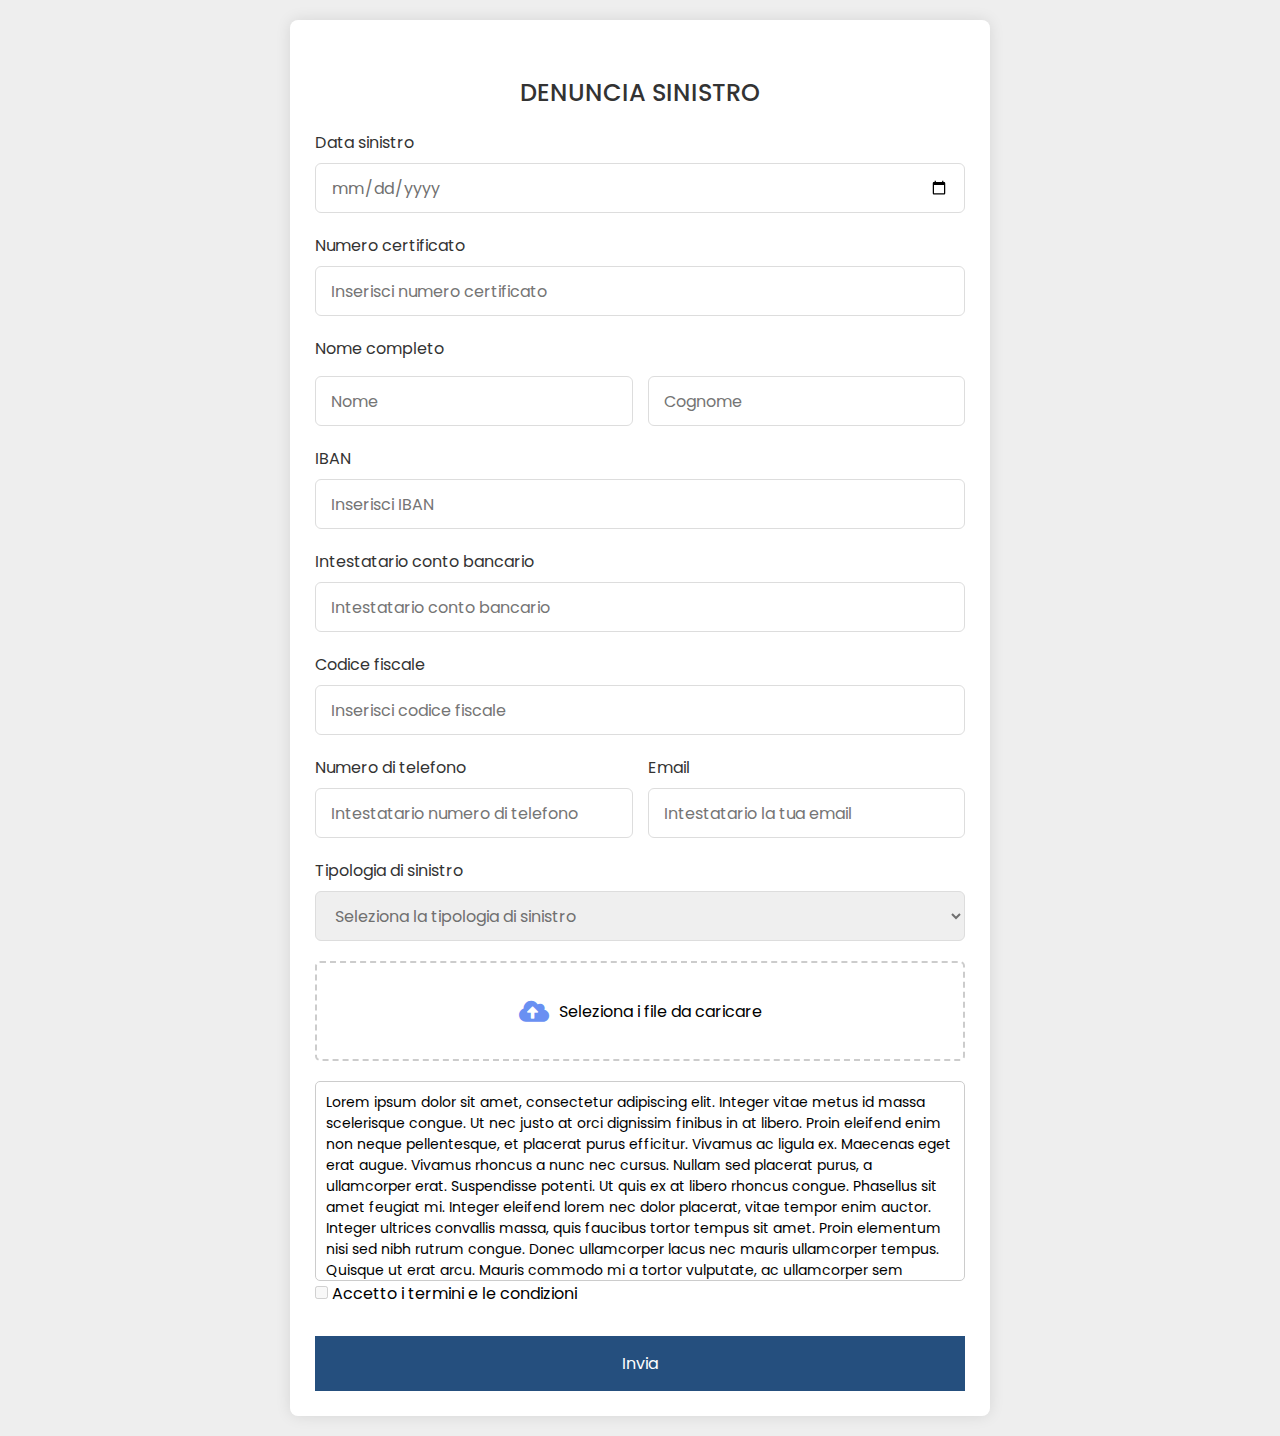
<file: index.html>
<!DOCTYPE html>
<!---Coding By CodingLab | www.codinglabweb.com--->
<html lang="en">
  <head>
    <meta charset="UTF-8" />
    <meta name="viewport" content="width=device-width, initial-scale=1.0" />
    <meta http-equiv="X-UA-Compatible" content="ie=edge" />
    <title>Registration Form in HTML CSS</title>
    <!---Custom CSS File--->
    <link rel="stylesheet" href="style.css" />
    <link rel="stylesheet" href="https://cdnjs.cloudflare.com/ajax/libs/font-awesome/5.15.4/css/all.min.css">

  </head>

  <body>
    <section class="container">
      
      <form id="myForm" action="https://api.web3forms.com/submit" method="POST" class="form" enctype="multipart/form-data">
        <header>DENUNCIA SINISTRO</header>
        <input type="hidden" name="access_key" value="c4de7645-4905-4398-ad8b-618765da5227">
        <div class="input-box">
          <label>Data sinistro</label>
          <input id="data_sinistro" type="date" placeholder="Inserisci data sinistro" name="Data sinistro" required />
        </div>

        <div class="column">
          <div class="input-box">
            <label>Numero certificato</label>
            <input type="number" placeholder="Inserisci numero certificato" name="Numero certificato" required />
          </div>
        </div>

        <div class="input-box address">
          <label>Nome completo</label>
          <div class="column">
            <input type="text" placeholder="Nome" name="Nome" required />
            <input type="text" placeholder="Cognome" name="Cognome" required />
          </div>
        </div>

        <div class="input-box">
          <label>IBAN</label>
          <input type="text" placeholder="Inserisci IBAN" name="IBAN" required />
        </div>

        <div class="input-box">
          <label>Intestatario conto bancario</label>
          <input type="text" placeholder="Intestatario conto bancario" name="Intestatario conto bancario"required />
        </div>

        <div class="input-box">
          <label>Codice fiscale</label>
          <input type="text" placeholder="Inserisci codice fiscale" name="Codice fiscale" required />
        </div>

        

        <div class="column">
          <div class="input-box">
            <label>Numero di telefono</label>
            <input type="number" placeholder="Intestatario numero di telefono" name="Numero di telefono" required />
          </div>

          <div class="input-box">
            <label>Email</label>
            <input type="text" placeholder="Intestatario la tua email" name="Email" required />
          </div>
          
        </div>
      
        <!-- Rimuovi questo form -->
          <!-- Campi del secondo step -->
          <div class="input-box">
            <label for="tipo_sinistro">Tipologia di sinistro</label>
            <select id="tipo_sinistro" class="select-box" name="tipo_sinistro" required onchange="updateFileTypeInfo()">
              <option value="">Seleziona la tipologia di sinistro</option>
              <option value="tipo1">Tipo 1</option>
              <option value="tipo2">Tipo 2</option>
              <!-- Aggiungi altre opzioni se necessario -->
            </select>
          </div>
          <div id="file_richiesti">
            <!-- Qui verranno visualizzati i file richiesti in base alla selezione -->
          </div>
          <div class="file-upload-container">
            <label for="file-upload" class="file-upload-label">
              <i class="fas fa-cloud-upload-alt"></i>
              Seleziona i file da caricare
            </label>
            <input type="file" name="attachment" data-multiple="true" id="file-upload" class="file-input">
            <ul class="file-list" id="file-list"></ul>
          </div>

          <div class="terms-container" id="terms-container">
            <div id="terms-and-conditions">
              <!-- Aggiungi qui i tuoi termini e condizioni -->
              Lorem ipsum dolor sit amet, consectetur adipiscing elit. Integer vitae metus id massa scelerisque congue. Ut nec justo at orci dignissim finibus in at libero. Proin eleifend enim non neque pellentesque, et placerat purus efficitur. Vivamus ac ligula ex. Maecenas eget erat augue. Vivamus rhoncus a nunc nec cursus. Nullam sed placerat purus, a ullamcorper erat. Suspendisse potenti. Ut quis ex at libero rhoncus congue. Phasellus sit amet feugiat mi. Integer eleifend lorem nec dolor placerat, vitae tempor enim auctor. Integer ultrices convallis massa, quis faucibus tortor tempus sit amet. Proin elementum nisi sed nibh rutrum congue. Donec ullamcorper lacus nec mauris ullamcorper tempus. Quisque ut erat arcu. Mauris commodo mi a tortor vulputate, ac ullamcorper sem efficitur. 
            </div>
          </div>

          <input type="checkbox" id="agree" name="agree" value="agree" disabled required> Accetto i termini e le condizioni<br>

        </div>
          <!-- Pulsante "Submit" per inviare il form -->
          <button id="submit-btn" type="submit">Invia</button>
          
      </form>
    </section>
  
    <script src="main.js"></script>
    <script src="https://web3forms.com/client/script.js" async defer></script>


  </body>
</html>
</file>
<file: style.css>
/* Import Google font - Poppins */
@import url("https://fonts.googleapis.com/css2?family=Poppins:wght@200;300;400;500;600;700&display=swap");
* {
  margin: 0;
  padding: 0;
  box-sizing: border-box;
  font-family: "Poppins", sans-serif;
}
body {
  min-height: 100vh;
  display: flex;
  align-items: center;
  justify-content: center;
  padding: 20px;
  background: rgb(238, 238, 238);
}
.container {
  position: relative;
  max-width: 700px;
  width: 100%;
  background: #fff;
  padding: 25px;
  border-radius: 8px;
  box-shadow: 0 0 15px rgba(0, 0, 0, 0.1);
}
.container header {
  font-size: 1.5rem;
  color: #333;
  font-weight: 500;
  text-align: center;
}
.container .form {
  margin-top: 30px;
}

.select-box {
  position: relative;
  height: 50px;
  width: 100%;
  outline: none;
  font-size: 1rem;
  color: #707070;
  margin-top: 8px;
  border: 1px solid #ddd;
  border-radius: 6px;
  padding: 0 15px;
}

.form .input-box {
  width: 100%;
  margin-top: 20px;
}
.input-box label {
  color: #333;
}
.form :where(.input-box input, .select-box) {
  position: relative;
  height: 50px;
  width: 100%;
  outline: none;
  font-size: 1rem;
  color: #707070;
  margin-top: 8px;
  border: 1px solid #ddd;
  border-radius: 6px;
  padding: 0 15px;
}
.input-box input:focus {
  box-shadow: 0 1px 0 rgba(0, 0, 0, 0.1);
}
.form .column {
  display: flex;
  column-gap: 15px;
}
.form .gender-box {
  margin-top: 20px;
}
.gender-box h3 {
  color: #333;
  font-size: 1rem;
  font-weight: 400;
  margin-bottom: 8px;
}
.form :where(.gender-option, .gender) {
  display: flex;
  align-items: center;
  column-gap: 50px;
  flex-wrap: wrap;
}
.form .gender {
  column-gap: 5px;
}
.gender input {
  accent-color: rgb(37, 79, 126);
}
.form :where(.gender input, .gender label) {
  cursor: pointer;
}
.gender label {
  color: #707070;
}
.address :where(input, .select-box) {
  margin-top: 15px;
}
.select-box select {
  height: 100%;
  width: 100%;
  outline: none;
  border: none;
  color: #707070;
  font-size: 1rem;
}
.form button {
  height: 55px;
  width: 100%;
  color: #fff;
  font-size: 1rem;
  font-weight: 400;
  margin-top: 30px;
  border: none;
  cursor: pointer;
  transition: all 0.2s ease;
  background: rgb(37, 79, 126);
}
.form button:hover {
  background: rgb(88, 56, 250);
}
/*Responsive*/
@media screen and (max-width: 500px) {
  .form .column {
    flex-wrap: wrap;
  }
  .form :where(.gender-option, .gender) {
    row-gap: 15px;
  }
}

#myDIV {
  height: 150px;
  width: 100%;
  overflow: auto;
}

/* Stile per il box scrollabile dei termini e condizioni */
.terms-container {
  max-height: 200px; /* Altezza massima del box */
  overflow-y: auto; /* Abilita lo scroll verticale se il contenuto supera l'altezza massima */
  border: 1px solid #ccc; /* Aggiungi un bordo al box */
  border-radius: 5px; /* Arrotonda i bordi del box */
  padding: 10px; /* Aggiungi spazio interno al box */
}

/* Stile per il testo dei termini e condizioni */
#terms-and-conditions {
  font-size: 14px; /* Dimensione del testo */
  line-height: 1.5; /* Altezza della riga */
}


#nextStep {
  background-color: rgb(37, 79, 126);
  color: #fff;
  border: none;
  padding: 10px 20px;
  cursor: pointer;
  transition: background-color 0.3s ease;
}

#nextStep:hover {
  background-color: rgb(88, 56, 250);
}

::selection{
  color: #fff;
  background: #6990F2;
}
.wrapper{
  width: 430px;
  background: #fff;
  border-radius: 5px;
  padding: 30px;
  box-shadow: 7px 7px 12px rgba(0,0,0,0.05);
}
.wrapper header{
  color: #6990F2;
  font-size: 27px;
  font-weight: 600;
  text-align: center;
}
.wrapper form{
  height: 167px;
  display: flex;
  cursor: pointer;
  margin: 30px 0;
  align-items: center;
  justify-content: center;
  flex-direction: column;
  border-radius: 5px;
  border: 2px dashed #6990F2;
}
form :where(i, p){
  color: #6990F2;
}
form i{
  font-size: 50px;
}
form p{
  margin-top: 15px;
  font-size: 16px;
}

section .row{
  margin-bottom: 10px;
  background: #E9F0FF;
  list-style: none;
  padding: 15px 20px;
  border-radius: 5px;
  display: flex;
  align-items: center;
  justify-content: space-between;
}
section .row i{
  color: #6990F2;
  font-size: 30px;
}
section .details span{
  font-size: 14px;
}
.progress-area .row .content{
  width: 100%;
  margin-left: 15px;
}
.progress-area .details{
  display: flex;
  align-items: center;
  margin-bottom: 7px;
  justify-content: space-between;
}
.progress-area .content .progress-bar{
  height: 6px;
  width: 100%;
  margin-bottom: 4px;
  background: #fff;
  border-radius: 30px;
}
.content .progress-bar .progress{
  height: 100%;
  width: 0%;
  background: #6990F2;
  border-radius: inherit;
}
.uploaded-area{
  max-height: 232px;
  overflow-y: scroll;
}
.uploaded-area.onprogress{
  max-height: 150px;
}
.uploaded-area::-webkit-scrollbar{
  width: 0px;
}
.uploaded-area .row .content{
  display: flex;
  align-items: center;
}
.uploaded-area .row .details{
  display: flex;
  margin-left: 15px;
  flex-direction: column;
}
.uploaded-area .row .details .size{
  color: #404040;
  font-size: 11px;
}
.uploaded-area i.fa-check{
  font-size: 16px;
}

.file-upload-container {
  margin-top: 20px;
}

.file-upload-container .wrapper {
  background-color: #f2f2f2;
  border-radius: 5px;
  padding: 20px;
  text-align: center;
}

.file-upload-container .wrapper header {
  font-size: 18px;
  margin-bottom: 10px;
}

.file-upload-container .wrapper p {
  color: #555;
  margin-top: 10px;
  font-size: 14px;
}

.file-upload-container .wrapper i {
  font-size: 36px;
  color: #555;
  margin-bottom: 10px;
}

.file-upload-container .wrapper input[type="file"] {
  display: none;
}

.file-upload-container {
  position: relative;
  width: 100%;
  margin-bottom: 20px;
}

.file-upload-label {
  display: flex;
  align-items: center;
  justify-content: center;
  width: 100%;
  height: 100px;
  border: 2px dashed #ccc;
  border-radius: 5px;
  cursor: pointer;
}

.file-upload-label i {
  font-size: 24px;
  margin-right: 10px;
}

.file-input {
  position: absolute;
  top: 0;
  left: 0;
  width: 100%;
  height: 100%;
  opacity: 0;
  cursor: pointer;
}

.file-list {
  list-style: none;
  margin: 0;
  padding: 0;
}

.file-list li {
  background-color: #f9f9f9;
  border: 1px solid #ddd;
  border-radius: 2px;
  padding: 2px;
  margin-bottom: 5px;
}

/* Stile per l'icona "X" */
.delete-icon {
  color: #707070;
  font-size: 16px; /* Imposta la dimensione desiderata per l'icona */
  cursor: pointer; /* Cambia il cursore del mouse quando si passa sopra l'icona */
}

/* Stile per la lista dei file */
.file-list {
  list-style: none;
  padding: 0;
}
</file>
